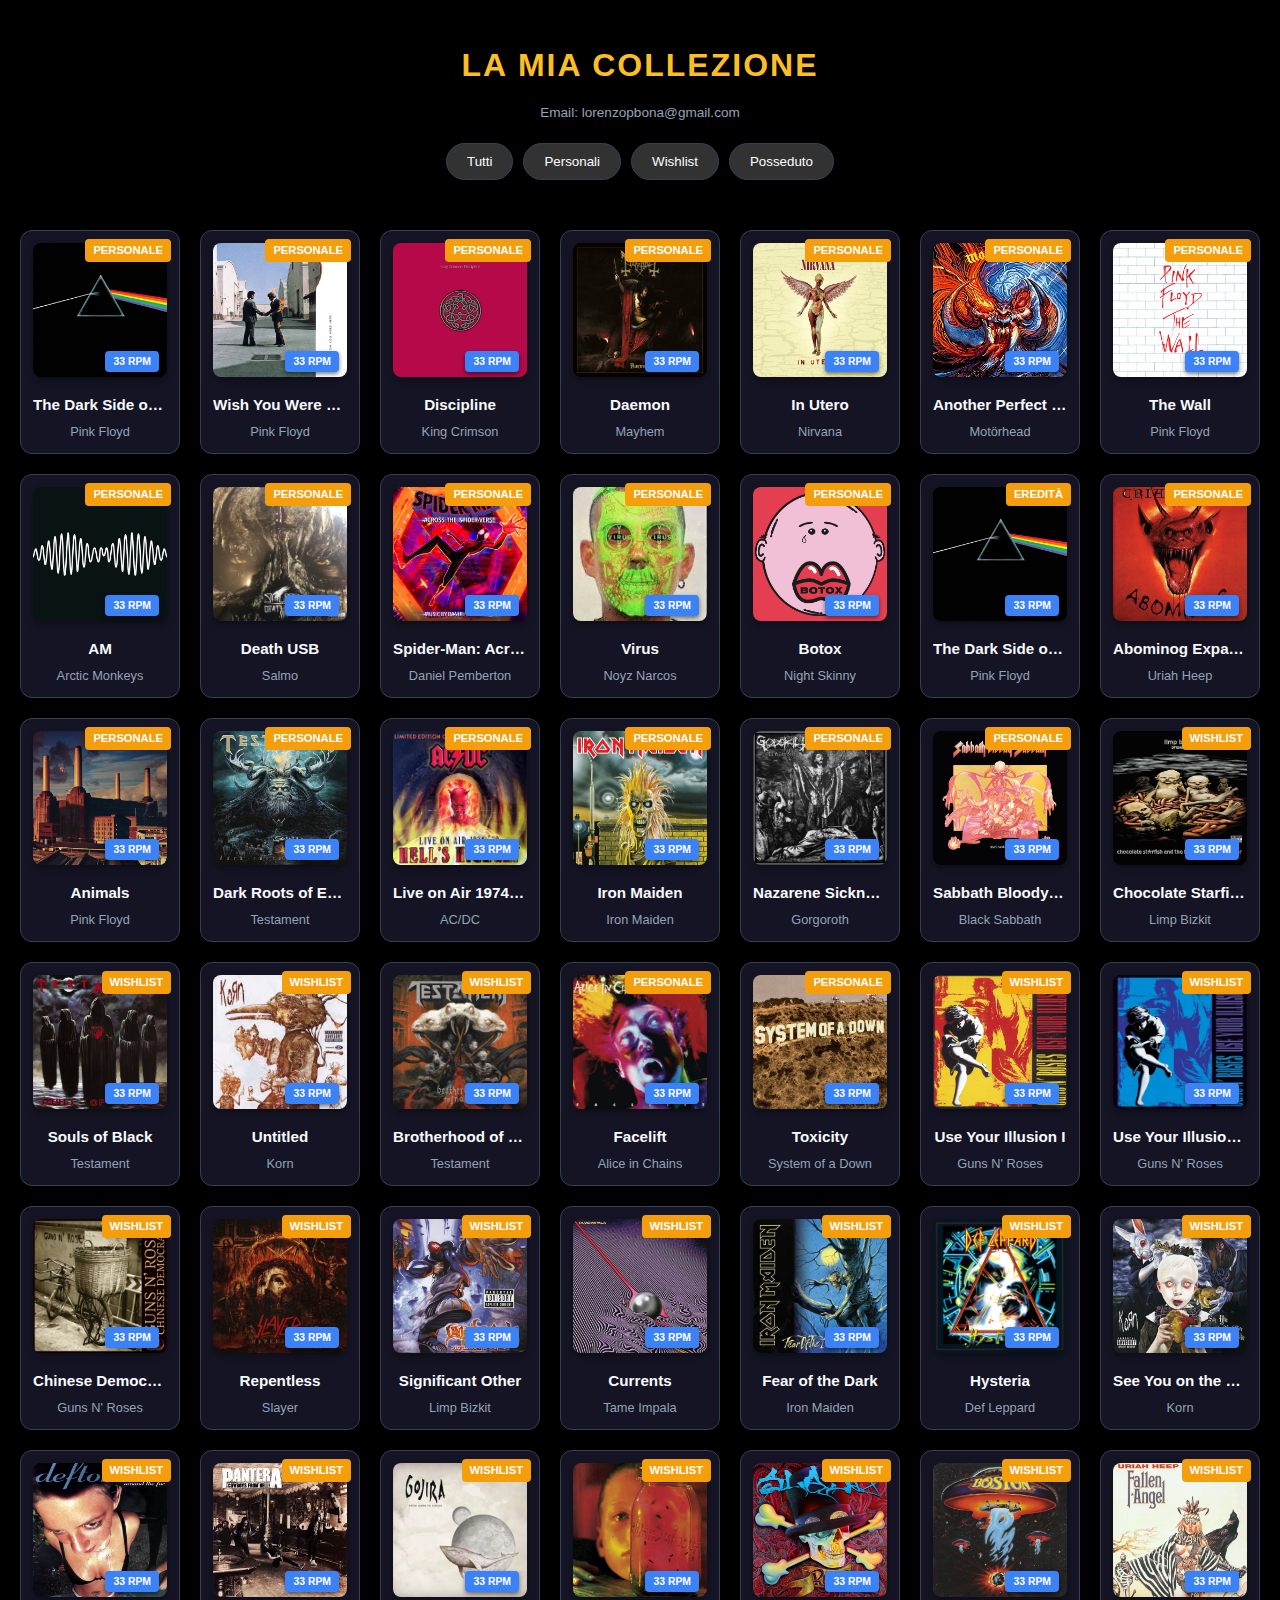
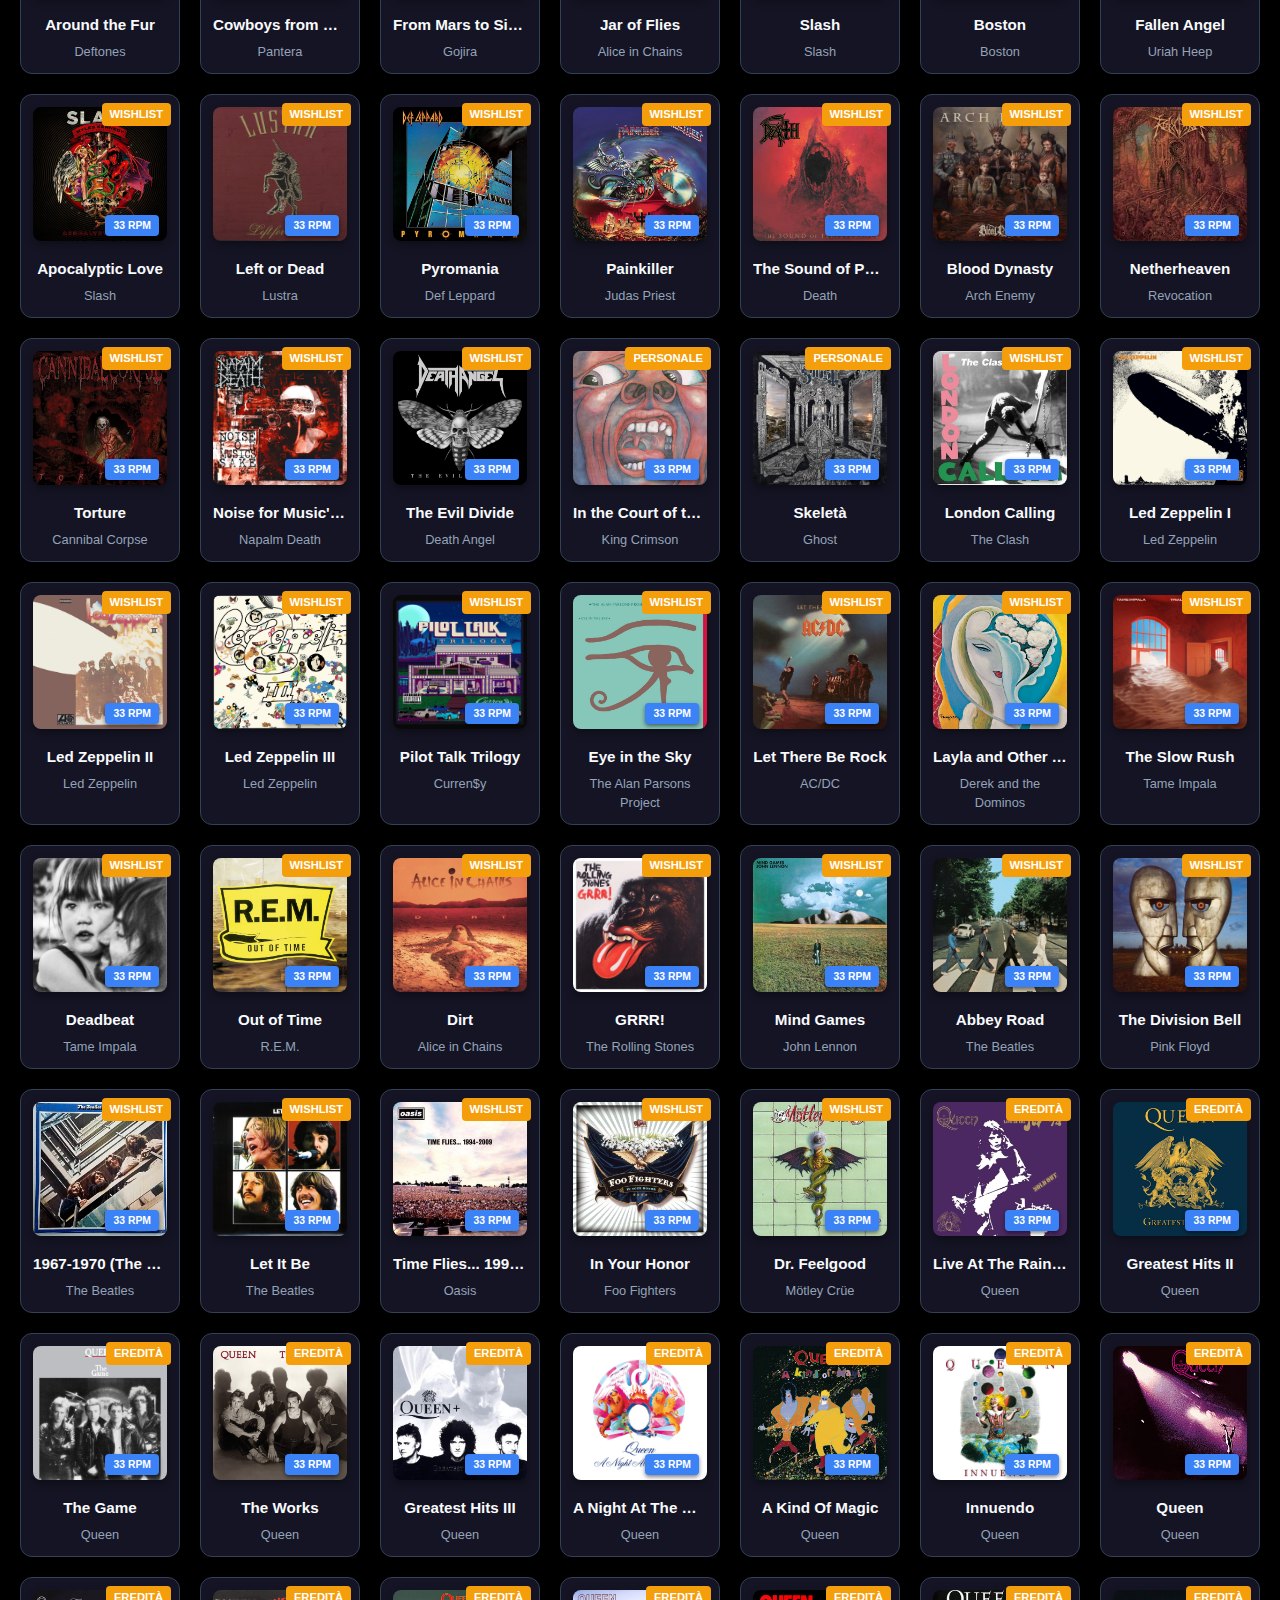
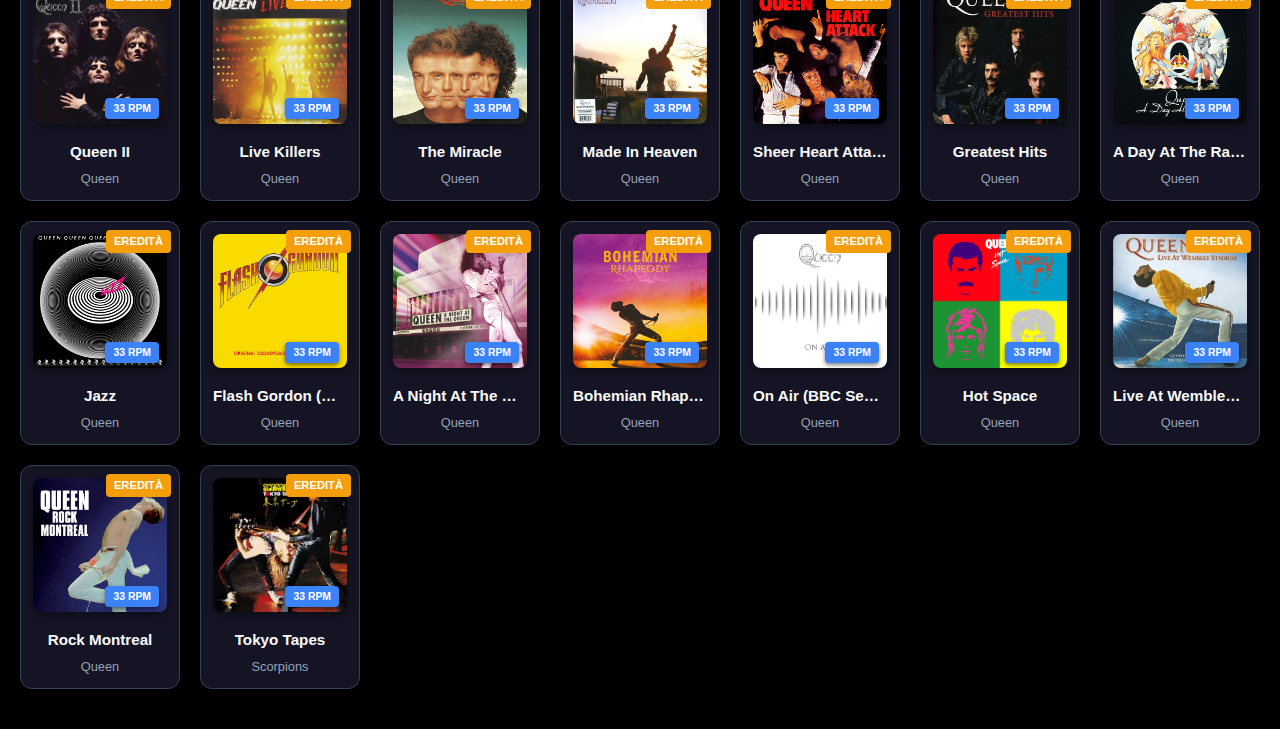
<file: index.html>
<!DOCTYPE html>
<html lang="it">
<head>
    <meta charset="UTF-8">
    <meta name="viewport" content="width=device-width, initial-scale=1.0">
    <title>Archivio Vinili</title>
    <link rel="stylesheet" href="style.css">
</head>
<body>

    <header>
        <h1>La Mia Collezione</h1>
        <p id="user-info">Email: lorenzopbona@gmail.com</p>
        
        <div class="filter-bar">
            <button onclick="filterVinyls('all')">Tutti</button>
            <button onclick="filterVinyls('Personale')">Personali</button>
            <button onclick="filterVinyls('Wishlist')">Wishlist</button>
            <button onclick="filterVinyls('Posseduto')">Posseduto</button>
        </div>
    </header>

    <main>
        <div id="vinyl-grid" class="grid-container">
            <p id="loading">Caricamento database in corso...</p>
        </div>
    </main>

    <div id="detail-modal" class="modal">
        <div class="modal-content">
            <span class="close" onclick="closeDetails()">&times;</span>
            <div id="modal-body">
                </div>
        </div>
    </div>

    <script src="database.js"></script>
    <script src="script.js"></script>
</body>
</html>
</file>
<file: style.css>
/* ==========================================================================
   STILI GENERALI (OTTIMIZZATI PER ARCH LINUX & ANDROID)
   ========================================================================== */
body {
    font-family: 'Segoe UI', Roboto, Helvetica, Arial, sans-serif;
    background-color: #000000; /* Blu notte scuro */
    color: #f8fafc;
    margin: 0;
    padding: 20px;
    line-height: 1.5;
}

header {
    text-align: center;
    margin-bottom: 30px;
}

h1 {
    color: #fbbf24; /* Giallo vinile */
    margin-bottom: 5px;
    text-transform: uppercase;
    letter-spacing: 2px;
}

#user-info {
    font-size: 0.85em;
    color: #94a3b8;
}

/* ==========================================================================
   BARRA DI RICERCA
   ========================================================================== */
.search-container {
    margin: 20px auto;
    text-align: center;
    width: 100%;
    max-width: 400px;
}

#search-input {
    width: 100%;
    padding: 12px 20px;
    background-color: #141424;
    border: 1px solid #334155;
    border-radius: 25px;
    color: #f8fafc;
    font-size: 1rem;
    outline: none;
    transition: all 0.3s ease;
    box-shadow: inset 0 2px 4px rgba(0,0,0,0.5);
}

#search-input:focus {
    border-color: #fbbf24;
    box-shadow: 0 0 10px rgba(251, 191, 36, 0.3);
    background-color: #1e1e2e;
}

#search-input::placeholder {
    color: #64748b;
}


/* ==========================================================================
   BARRA FILTRI
   ========================================================================== */
.filter-bar {
    display: flex;
    justify-content: center;
    gap: 10px;
    margin-top: 20px;
    flex-wrap: wrap;
}

.filter-bar button {
    background: #323232;
    color: white;
    border: 1px solid #334155;
    padding: 10px 20px;
    border-radius: 25px;
    cursor: pointer;
    transition: all 0.3s ease;
}

.filter-bar button:hover {
    background: #fbbf24;
    color: #000;
    border-color: #fbbf24;
}

/* ==========================================================================
   GRIGLIA VINILI (RESPONSIVE)
   ========================================================================== */
.grid-container {
    display: grid;
    grid-template-columns: repeat(auto-fill, minmax(160px, 1fr));
    gap: 20px;
    padding: 20px 0;
}

.vinyl-card {
    background: #141424;
    border-radius: 12px;
    padding: 12px;
    text-align: center;
    cursor: pointer;
    position: relative;
    transition: transform 0.3s ease, box-shadow 0.3s ease;
    border: 1px solid #334155;
}

.vinyl-card:hover {
    transform: translateY(-5px);
    box-shadow: 0 10px 20px rgba(0,0,0,0.5);
    border-color: #fbbf24;
}

.vinyl-card img {
    width: 100%;
    aspect-ratio: 1/1;
    border-radius: 8px;
    object-fit: cover;
    box-shadow: 0 4px 8px rgba(0,0,0,0.3);
}

.vinyl-card h3 {
    font-size: 0.95em;
    margin: 10px 0 5px 0;
    white-space: nowrap;
    overflow: hidden;
    text-overflow: ellipsis;
}

.vinyl-card p {
    font-size: 0.8em;
    color: #94a3b8;
    margin: 0;
}

.status {
    position: absolute;
    top: 8px;
    right: 8px;
    font-size: 0.7em;
    padding: 3px 8px;
    border-radius: 4px;
    font-weight: bold;
    z-index: 2;
    text-transform: uppercase;
}
.owned-personal { background: #10b981; color: white; } /* Verde */
.owned-family { background: #3b82f6; color: white; }   /* Blu */
.wishlist { background: #f59e0b; color: white; }      /* Arancione */

/* ==========================================================================
   ANIMAZIONE VINILE (MODALE) - EFFETTO REALISTICO CON RIFLESSI
   ========================================================================== */

@keyframes spin {
    from { transform: rotate(0deg); }
    to { transform: rotate(360deg); }
}

.vinyl-container {
    position: relative;
    width: 250px;
    height: 250px;
    margin: 0 auto 30px auto;
    display: flex;
    justify-content: center;
    align-items: center;
}

.vinyl-disc {
    position: relative;
    width: 220px;
    height: 220px;
    /* Base nera con solchi circolari finissimi */
    background: #050505;
    background-image: repeating-radial-gradient(
        circle,
        #111,
        #111 1px,
        #050505 2px
    );
    border-radius: 50%;
    z-index: 1;
    animation: spin 6s linear infinite; /* Leggermente più lento per eleganza */
    display: flex;
    align-items: center;
    justify-content: center;
    box-shadow: 0 10px 40px rgba(0,0,0,0.8);
    overflow: hidden;
}

/* RIFLESSO DI LUCE CONICO (L'effetto "giradischi") */
.vinyl-disc::before {
    content: "";
    position: absolute;
    top: 0;
    left: 0;
    width: 100%;
    height: 100%;
    /* Crea i riflessi a "spicchio" che girano col disco */
    background: conic-gradient(
        from 0deg,
        transparent 0deg,
        rgba(255, 255, 255, 0.08) 40deg,
        transparent 80deg,
        transparent 180deg,
        rgba(255, 255, 255, 0.08) 220deg,
        transparent 260deg
    );
    pointer-events: none;
    z-index: 2;
}

/* Ombra interna per dare profondità al bordo del disco */
.vinyl-disc::after {
    content: "";
    position: absolute;
    width: 100%;
    height: 100%;
    border-radius: 50%;
    box-shadow: inset 0 0 15px rgba(0,0,0,0.9);
    z-index: 3;
    pointer-events: none;
}

/* Etichetta centrale (La tua copertina tonda) */
.vinyl-label {
    width: 85px; 
    height: 85px;
    border-radius: 50%;
    background-size: cover;
    background-position: center;
    border: 2px solid #000;
    z-index: 5;
    position: relative;
    box-shadow: 0 0 5px rgba(0,0,0,0.5);
}

/* Foro centrale (Spindle Hole) */
.vinyl-label::after {
    content: "";
    position: absolute;
    top: 50%;
    left: 50%;
    transform: translate(-50%, -50%);
    width: 10px;
    height: 10px;
    background: #18181b; 
    border-radius: 50%;
    box-shadow: inset 0 0 3px rgba(0,0,0,1);
}

/* Assicurati che nessuna immagine residua rompa il layout */
.vinyl-cover-modal {
    display: none; 
}

/* ==========================================================================
   FINESTRA MODALE (DETTAGLI)
   ========================================================================== */
.modal {
    display: none;
    position: fixed;
    z-index: 1000;
    left: 0;
    top: 0;
    width: 100%;
    height: 100%;
    background-color: rgba(0, 0, 0, 0.9);
    align-items: center;
    justify-content: center;
    backdrop-filter: blur(8px);
}

.modal-content {
    background-color: #18181b;
    padding: 30px;
    width: 90%;
    max-width: 500px;
    max-height: 90vh;
    border-radius: 16px;
    position: relative;
    overflow-y: auto;
    border: 1px solid #27272a;
    box-shadow: 0 25px 50px -12px rgba(0, 0, 0, 0.5);
}

.close {
    position: absolute;
    top: 15px;
    right: 20px;
    color: #94a3b8;
    font-size: 30px;
    font-weight: bold;
    cursor: pointer;
    z-index: 10;
}

.close:hover { color: #fbbf24; }

/* Scrollbar personalizzata modale */
.modal-content::-webkit-scrollbar { width: 6px; }
.modal-content::-webkit-scrollbar-thumb { background: #334155; border-radius: 10px; }

/* Adattamenti Mobile (Android) */
@media (max-width: 480px) {
    body { padding: 10px; }
    .vinyl-container { width: 200px; height: 200px; }
    .vinyl-disc { width: 190px; height: 190px; }
    .vinyl-label { width: 70px; height: 70px; }
}
</file>
